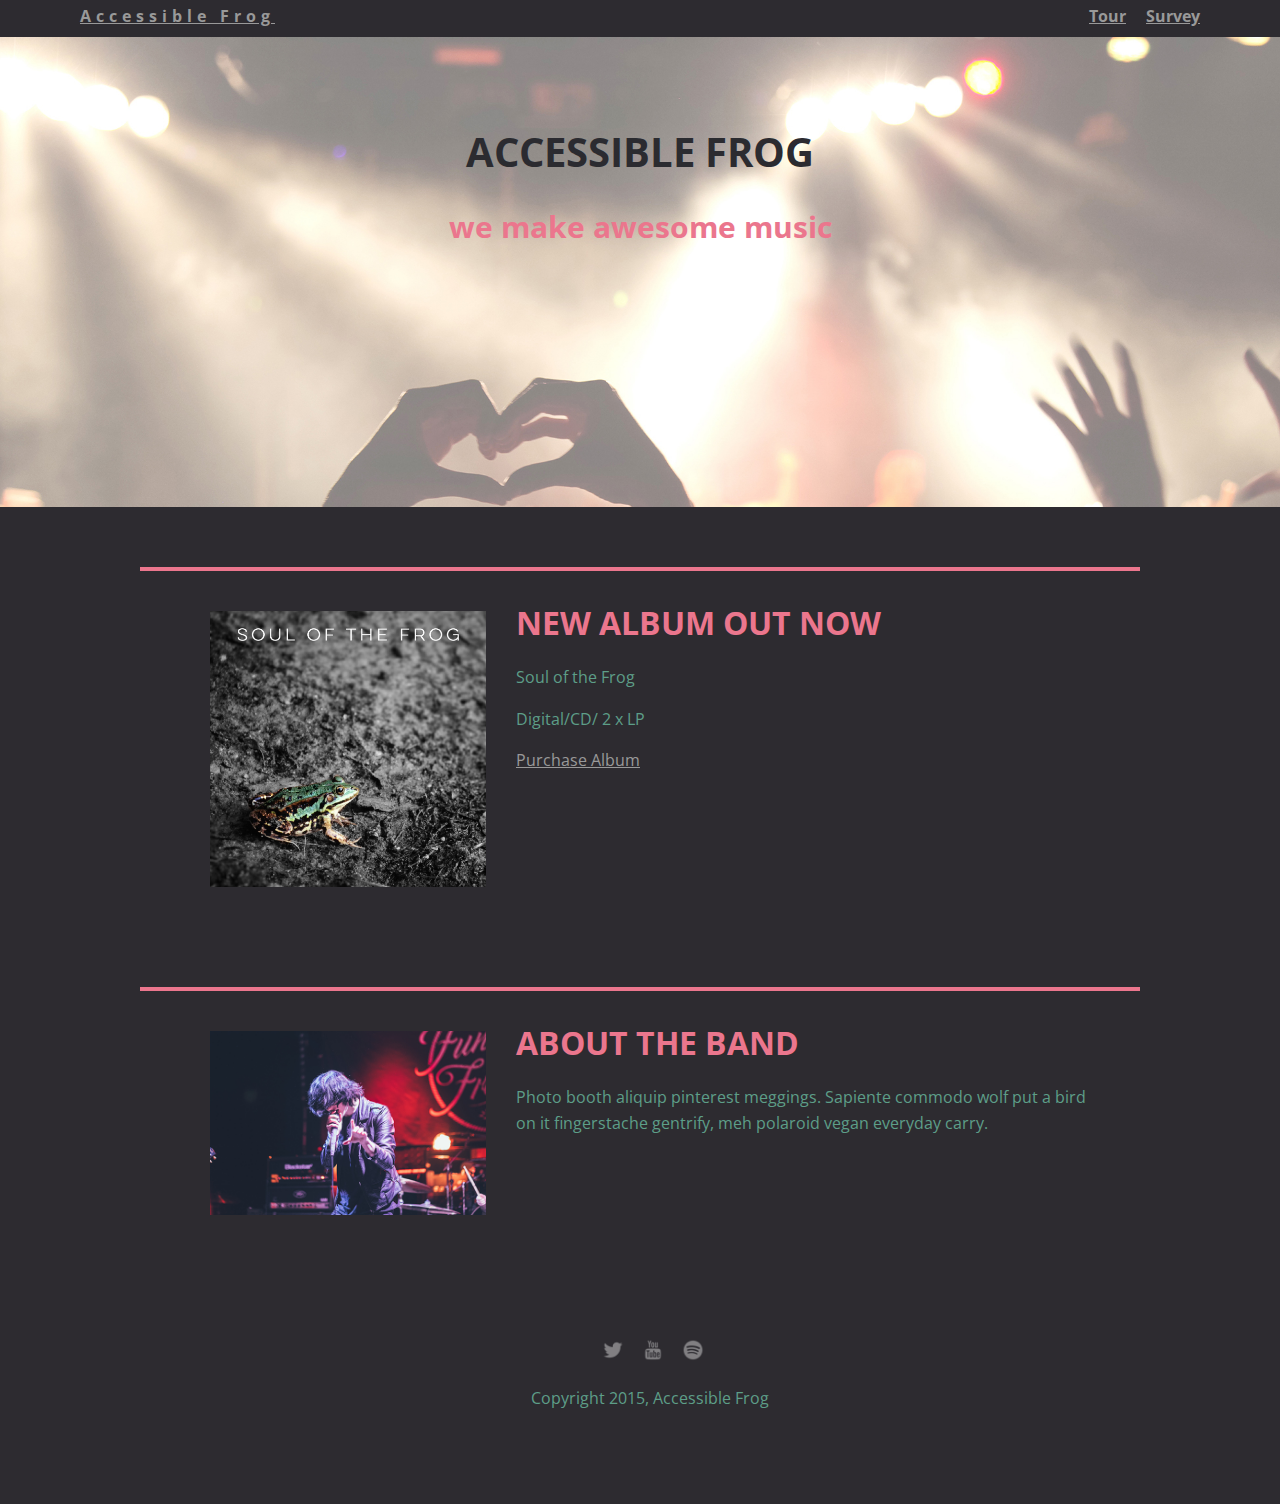
<file: index.html>
<!doctype html>
<html lang="en">

<head>
    <meta charset="utf-8">
    <link href="css/styles.css" rel="stylesheet" type="text/css" />
    <meta name="viewport" content="width=device-width, initial-scale=1, maximum-scale=1, user-scalable=0" />
    <link href='https://fonts.googleapis.com/css?family=Open+Sans:400,300,600' rel='stylesheet' type='text/css'>
    <title>Accessible Frog</title>
</head>

<body>
    <nav role="navigation">
        <ul class="nav">
            <li class="name"><a href="#">Accessible Frog</a>
            </li>
            <li><a href="tour.html">Tour</a>
            </li>
            <li><a href="survey.html">Survey</a>
            </li>
        </ul>
    </nav>

    <header role="banner">
        <h1>ACCESSIBLE FROG</h1>
        <h2>we make awesome music</h2>
    </header>

    <main role="main">
        <div class="card">
            <div class="flex">
                <img class="photo" src="img/soul_of_the_frog.jpg" alt="Soul of the Frog cover are">
                <div class="information">
                    <h1 class="heading">New album out now</h1>
                    <p>Soul of the Frog</p>
                    <p>Digital/CD/ 2 x LP</p>
                    <a href="#" class="buy">Purchase Album</a>
                </div>
            </div>
        </div>

        <div class="card">
            <div class="flex">
                <img class="photo" src="img/lead_singer.jpg" alt="Photo of lead singer">
                <div class="information">
                    <h1 class="heading">About the band</h1>
                    <p>Photo booth aliquip pinterest meggings. Sapiente commodo wolf put a bird on it fingerstache gentrify, meh polaroid vegan everyday carry.</p>
                </div>
            </div>
        </div>
    </main>

    <footer role="contentinfo">
        <ul>
            <li>
                <a href="#" class="social twitter" title="link to twitter"><p class="hide">Link to Twitter.</p></a>
            </li>
            <li>
                <a href="#" class="social youtube" title="link to youtube"><p class="hide">Link to Youtube.</p></a>
            </li>
            <li>
                <a href="#" class="social spotify" title="link to spotify"><p class="hide">Link to Spotify.</p></a>
            </li>
        </ul>
        <p class="copyright">Copyright 2015, Accessible Frog</p>
    </footer>

</body>

</html>
</file>
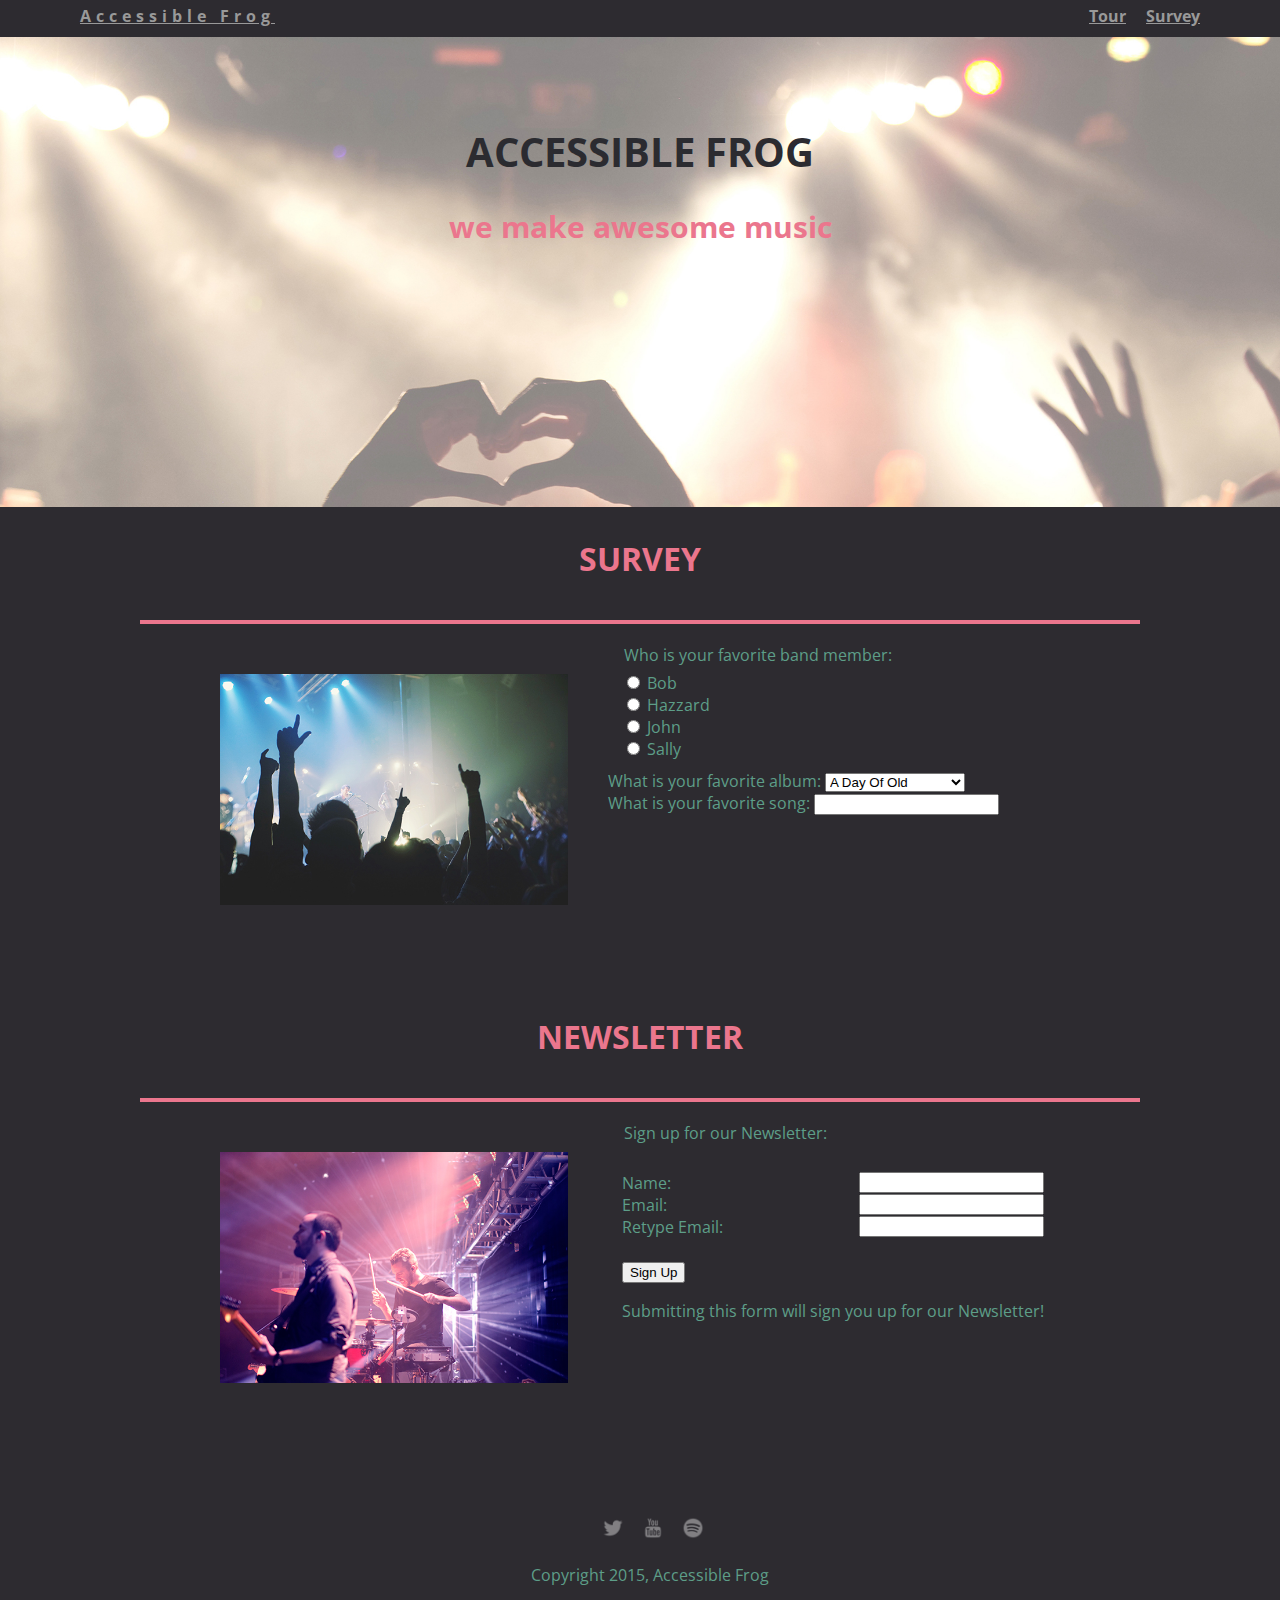
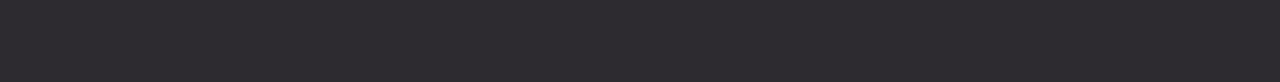
<file: survey.html>
<!doctype html>
<html lang="en">

<head>
    <meta charset="utf-8">
    <link href="css/styles.css" rel="stylesheet" type="text/css" />
    <link href="css/survey.css" rel="stylesheet" type="text/css" />
    <meta name="viewport" content="width=device-width, initial-scale=1, maximum-scale=1, user-scalable=0" />
    <link href='https://fonts.googleapis.com/css?family=Open+Sans:400,300,600' rel='stylesheet' type='text/css'>
    <title>Accessible Frog</title>
</head>

<body>
    <nav role="navigation">
        <ul class="nav">
            <li class="name"><a href="index.html">Accessible Frog</a>
            </li>
            <li><a href="tour.html">Tour</a>
            </li>
            <li><a href="#">Survey</a>
            </li>
        </ul>
    </nav>

    <header role="banner">
        <h1>ACCESSIBLE FROG</h1>
        <h2>we make awesome music</h2>
    </header>

    <main role="main">
        <h1 class="heading">Survey</h1>
        <div class="card">
            <div class="flex">
                <img class="photo" src="img/concert01.jpg" alt="Pohot of concert">
                <div class="container">
                    <form class="survey">
                        <fieldset>
                            <legend>Who is your favorite band member:</legend>
                            <input type="radio" name="favoriteMember" id="Bob" value="Bob">
                            <label for="Bob">Bob</label>
                            <br>
                            <input type="radio" name="favoriteMember" id="Hazzard" value="Hazzard">
                            <label for="Hazzard">Hazzard</label>
                            <br>
                            <input type="radio" name="favoriteMember" id="John" value="John">
                            <label for="John">John</label>
                            <br>
                            <input type="radio" name="favoriteMember" id="Sally" value="Sally">
                            <label for="Sally">Sally</label>
                            <br>
                        </fieldset>
                        <label for="favoriteAlbum">What is your favorite album:</label>
                        <select id="favoriteAlbum" name="select">
                            <option value="2">A Day Of Old</option>
                            <option value="4">Diamond Fireworks</option>
                            <option value="5">Enjoy Your Desire</option>
                            <option value="3">Finding My Shadow</option>
                            <option value="9">Heroic Forever</option>
                            <option value="10">Midnight Fires</option>
                            <option value="7">Music Of My Life</option>
                            <option value="1">Party For An Angel</option>
                            <option value="8">Song For Yesterday</option>
                            <option value="11">Street Of The Rider</option>
                            <option value="6">This Is For You</option>
                        </select>
                        <br>
                        <label for="favoriteSong">What is your favorite song:</label>
                        <input id="favoriteSong" type="text" name="textfield">
                </div>
            </div>
        </div>
        <h1 class="heading">Newsletter</h1>
        <div class="card">
            <div class="flex">
                <img class="photo" src="img/the_band.jpg" alt="Photo of the band">
                <div class="container">
                    <fieldset class="newsletter">
                            <legend>Sign up for our Newsletter:</legend>
                            <br>
                            <label for="name">Name:</label>
                            <input id="name" type="text" name="textfield">
                            <br>
                            <label for="email">Email:</label>
                            <input id="email" type="text" name="textfield">
                            <br>
                            <label for="retypeEmail">Retype Email:</label>
                            <input id="retypeEmail" type="text" name="textfield">
                            <br>
                            <br>
                            <button type="submit" aria-describedby="descriptionSignUp">Sign Up</button>
                            <p id="descriptionSignUp">Submitting this form will sign you up for our Newsletter!</p>
                    </fieldset>
                    </form>
                </div>
            </div>
        </div>
    </main>

    <footer role="contentinfo">
        <ul>
            <li>
                <a href="#" class="social twitter" title="link to twitter"><p class="hide">Link to Twitter.</p></a>
            </li>
            <li>
                <a href="#" class="social youtube" title="link to youtube"><p class="hide">Link to Youtube.</p></a>
            </li>
            <li>
                <a href="#" class="social spotify" title="link to spotify"><p class="hide">Link to Spotify.</p></a>
            </li>
        </ul>
        <p class="copyright">Copyright 2015, Accessible Frog</p>
    </footer>
</body>

</html>
</file>
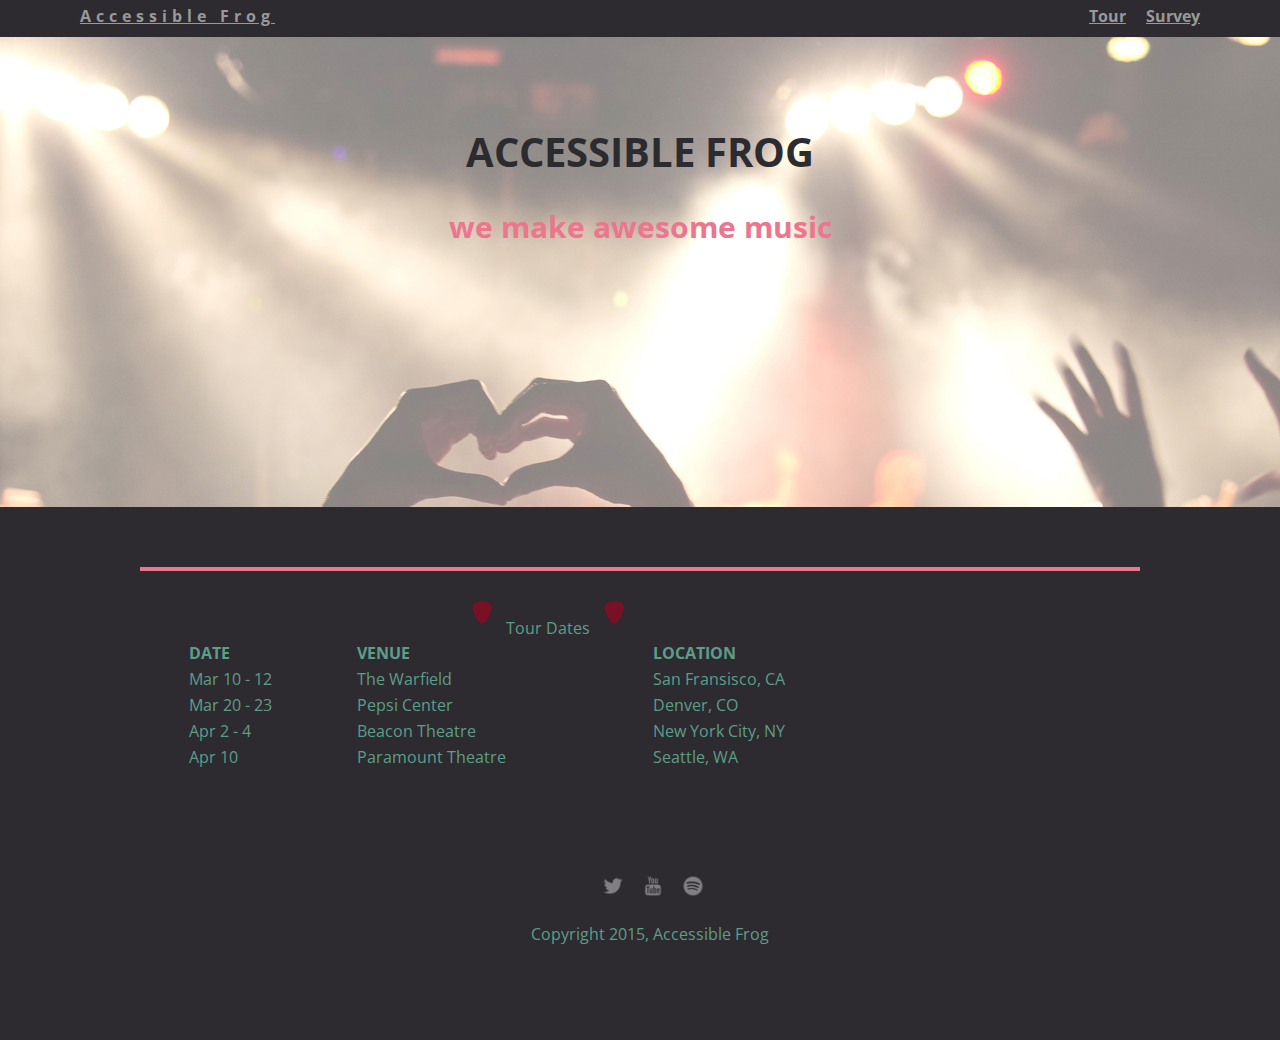
<file: tour.html>
<!doctype html>
<html lang="en">

<head>
    <meta charset="utf-8">
    <link href="css/styles.css" rel="stylesheet" type="text/css" />
    <link href="css/tour.css" rel="stylesheet" type="text/css" />
    <meta name="viewport" content="width=device-width, initial-scale=1, maximum-scale=1, user-scalable=0" />
    <link href='https://fonts.googleapis.com/css?family=Open+Sans:400,300,600' rel='stylesheet' type='text/css'>
    <title>Accessible Frog</title>
</head>

<body>
    <nav role="navigation">
        <ul class="nav">
            <li class="name"><a href="index.html">Accessible Frog</a>
            </li>
            <li><a href="#">Tour</a>
            </li>
            <li><a href="survey.html">Survey</a>
            </li>
        </ul>
    </nav>
    <header role="banner">
        <h1>ACCESSIBLE FROG</h1>
        <h2>we make awesome music</h2>
    </header>
    <main role="main">
        <div class="card">
            <div class="flex">
                <!-- The following images are decorative for this project. -->
                <!-- Please see the project instructions for information on how to handle these. -->
                <!-- I was using Fangs to make this table more readable and it still doesn't look great. But when I checked the actual html/fangs of http://webaim.org/techniques/tables/data it looks about the same as my fangs output, so I guess it's good enough.
I wanted to try and have a something to seperate the rows, but the reader just spits everything out as one long sentence when it gets to the table. -->
                <table summary="Tour dates and locations" width="80%">
                    <caption>
                        <img class="pick" src="img/guitar_pick.png" alt=""> Tour Dates
                        <img class="pick" src="img/guitar_pick.png" alt="">
                    </caption>
                    <tr>
                        <th scope="col"></th>
                        <th scope="col">DATE</th>
                        <th scope="col">VENUE</th>
                        <th scope="col">LOCATION</th>
                    </tr>
                    <tr>
                        <td scope="row"></td>
                        <td>Mar 10 - 12</td>
                        <td>The Warfield</td>
                        <td>San Fransisco, CA</td>
                    </tr>
                    <tr>
                        <td scope="row"></td>
                        <td>Mar 20 - 23</td>
                        <td>Pepsi Center</td>
                        <td>Denver, CO</td>
                    </tr>
                    <tr>
                        <td scope="row"></td>
                        <td>Apr 2 - 4</td>
                        <td>Beacon Theatre</td>
                        <td>New York City, NY</td>
                    </tr>
                    <tr>
                        <td scope="row"></td>
                        <td>Apr 10</td>
                        <td>Paramount Theatre</td>
                        <td>Seattle, WA</td>
                    </tr>
                </table>
            </div>
        </div>
    </main>
    <footer role="contentinfo">
        <ul>
            <li>
                <a href="#" class="social twitter" title="link to twitter"><p class="hide">Link to Twitter.</p></a>
            </li>
            <li>
                <a href="#" class="social youtube" title="link to youtube"><p class="hide">Link to Youtube.</p></a>
            </li>
            <li>
                <a href="#" class="social spotify" title="link to spotify"><p class="hide">Link to Spotify.</p></a>
            </li>
        </ul>
        <p class="copyright">Copyright 2015, Accessible Frog</p>
    </footer>
</body>

</html>
</file>
<file: css/styles.css>
/* Global Layout Set-up */
* {
  box-sizing: border-box;
}

body > main > div:nth-child(1) > div > div > a:hover {
    color: white;
}

form,
fieldset {
    border: none;
}

input:focus,
select:focus,
form:focus {
    outline-color: #eb768d;
}

body {
  margin: 0;
  padding: 0;
  text-align: center;
  font-family: 'Open Sans', sans-serif;
  color: #5d9e88;
  background: #2d2b30;
}

/* Link Styles */

a {
  text-decoration: none;
  color: #999;
}

a:hover {
  color: #999;
}

/* Section Styles */

.main-nav {
  width: 100%;
  background: #2d2b30;
  min-height: 30px;
  padding: 10px;
  position: fixed;
  text-align: center;
}

.nav {
  display: flex;
  justify-content: space-around;
  font-weight: 700;
  list-style-type: none;
  margin: 0 auto;
  padding: 0;
}

.nav .name {
  display: block;
  margin-right: auto;
  color: white;
  letter-spacing: 5px;
}

.nav li {
  padding: 5px 10px 10px 10px;
}

.nav a {
  transition: all .5s;
}

.nav a:hover {
  color: white
}

header {
    text-align: center;
    background: url('../img/concert02_no_text.jpg') no-repeat top center ;
    background-size: cover;
    overflow: hidden;
    padding-top: 60px;
    height: 350px;
    color: #eb768d;
    font-size: 1.25em;
}
header h1 {
    color: #2b2b30;
}

.tag {
  color: black;
  padding: 10px;
  letter-spacing: 5px;
}

.name{
  font-weight: 700;
}

header .name{
  font-size: 3em;
}
.tagline {
  font-weight: 600;
  padding: 20px;
  text-transform: uppercase;
  color: #eb768d
}

.card {
  margin: 30px;
  padding: 20px 40px 40px;
  text-align: left;
  border-top: 4px solid #eb768d;
  clear: both;
}
.card:hover {
  border-color: #96731A;
}


.photo{
  display: block;
  width: 200px;
  height: 0%;
  margin: 0 auto;
}

.information{
  width: 100%;
  text-align: center;
  /*display: inline-block;
  position: absolute;*/
}

.heading{
  font-size: 2em;
  text-transform: uppercase;
  color: #eb768d;
  margin-top: 10px;
  align-self: center;
}

/* Footer styles */

footer {
  width: 100%;
  min-height: 30px;
  padding: 20px 0 40px 20px;
}

footer .copyright {
  top: -8px;
  font-size: .75em;
}

footer ul {
  list-style-type: none;
  margin: 0;
  padding: 0;
}

footer ul li {
  display: inline-block;
}

a.social {
  display: inline-block;
  margin-left: 5px;
  width: 30px;
  height: 30px;
  background-size: 30px 30px;
  opacity: .4;
  transition: all .5s;
}

a.twitter {
  background-image: url(../img/twitter-32.png);
}

a.youtube {
  background-image: url(../img/youtube-32.png);
}

a.spotify {
  background-image: url(../img/spotify-32.png);
}

.hide {
   position: absolute !important;
   top: -9999px !important;
   left: -9999px !important;
}

a.social:hover {
  opacity: 1;
}
.clearfix {
  clear: both;
}

a:focus {
    color: white;
}
a {
    text-decoration: underline;
}

/* Styles for larger screens */
@media screen and (min-width: 840px) {

  .flex {
    display: -ms-flexbox;      /* TWEENER - IE 10 */
    display: flex;
    max-width: 1200px;
    -ms-flex-pack: distribute;
  }

  header {
    min-height: 470px;
  }

  .nav {
    max-width: 1200px;
    padding: 0 30px;
  }


  main {
    padding-top: 20px;
  }

  main p {
    line-height: 1.6em;
  }

  .card{
    margin: 40px auto;
    padding: 20px 40px 40px;
    width: 80%;
    max-width: 1000px;
  }

  .photo{
    width: 30%;
    margin: 20px 30px;
  }

  .information{
    text-align: left;
  }

  footer {
    font-size: 1.3em;
    max-width: 1200px;
    margin: 40px auto;
  }
}
</file>
<file: css/survey.css>
/* Survey page styles */

.photo{
  width: 60%;
  padding: 10px;
}

form {
  margin: 0 auto;
  text-align: left;
  display: inline-block;
}

.container{
  text-align: center;
}
.newsletter{
  text-align: left;
}
.newsletter input {
    align-content: right;
}

.newsletter input,
.newletter label {
    float:right;
}

.hide {
   position: absolute !important;
   top: -9999px !important;
   left: -9999px !important;
}

/* Styles for larger screens */
@media screen and (min-width: 840px) {
  .photo{
    width: 40%;
  }
}
</file>
<file: css/tour.css>
/* Tour page styles */

pre {
  font-family: 'Open Sans', sans-serif;
}

.heading{
  display: inline-block;
  margin: 0;
}

.pick{
  width: 40px;
  height: 0%;
  padding: 10px;
}
</file>
